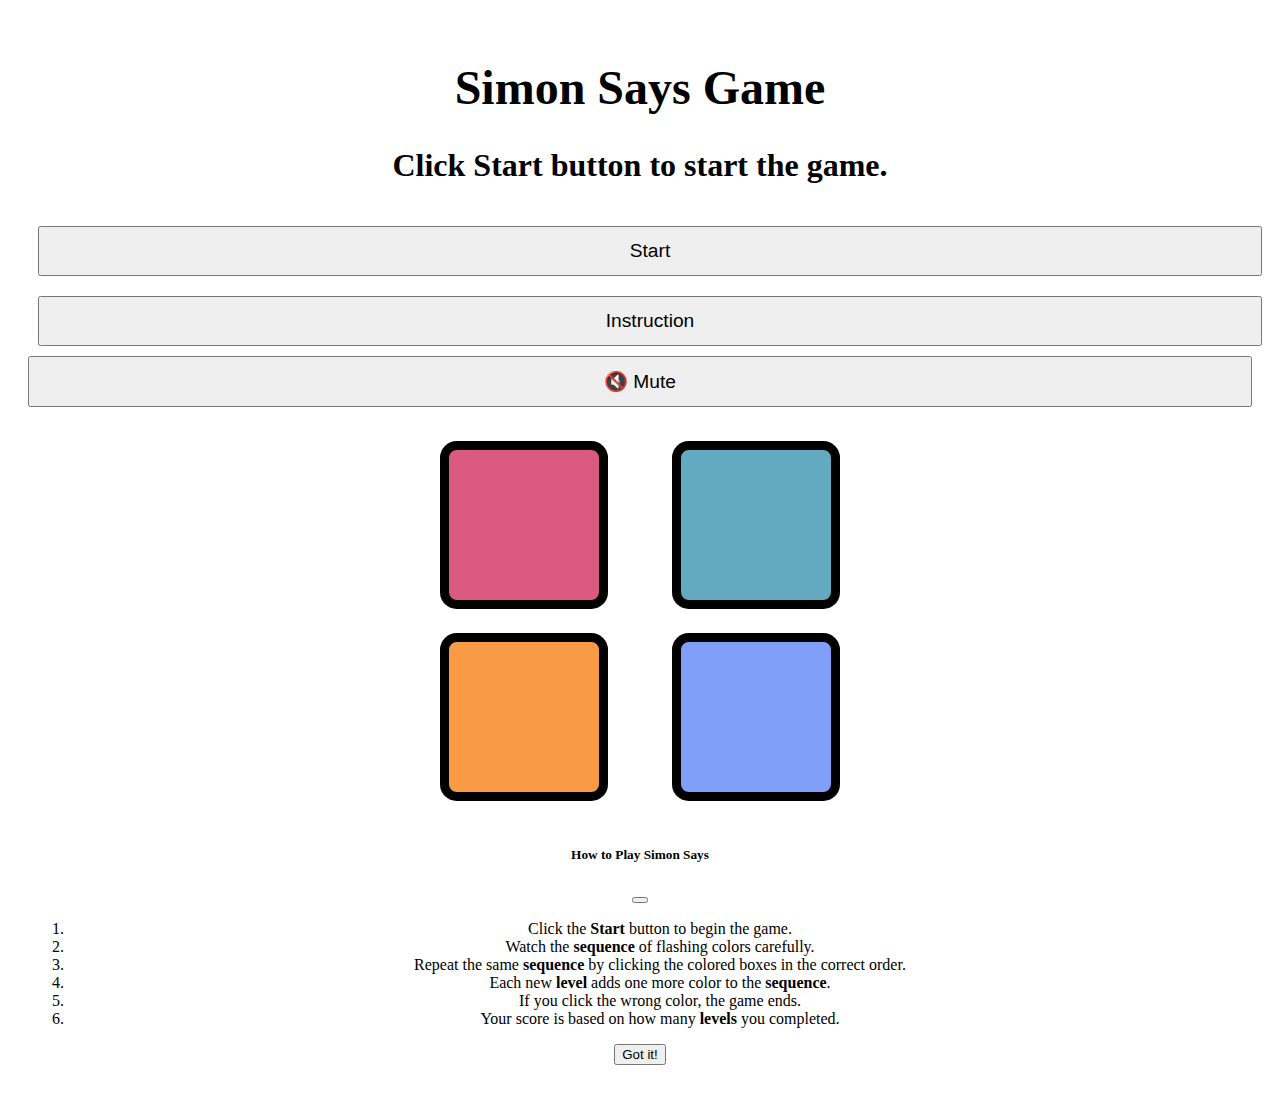
<file: index.html>
<!-- Simon Says Game HTML with Instruction Modal -->
<!DOCTYPE html>
<html lang="en">
<head>
    <meta charset="UTF-8">
    <meta name="viewport" content="width=device-width, initial-scale=1.0">
    <title>Simon Says Game</title>
    <link 
      href="https://cdn.jsdelivr.net/npm/bootstrap@5.3.6/dist/css/bootstrap.min.css" 
      rel="stylesheet" 
      integrity="sha384-4Q6Gf2aSP4eDXB8Miphtr37CMZZQ5oXLH2yaXMJ2w8e2ZtHTl7GptT4jmndRuHDT" 
      crossorigin="anonymous"
    />
    <link rel="stylesheet" href="simon_says.css" />
</head>
<body>
    <h1>Simon Says Game</h1>
    <h3>Click Start button to start the game.</h3>
    
    <button type="button" class="btn btn-info btn-lg start" id="start">Start</button>
    <button type="button" class="btn btn-info btn-lg info" id="info" data-bs-toggle="modal" data-bs-target="#instructionModal">Instruction</button>
    <button type="button" class="btn btn-info btn-lg" id="mute-toggle">🔇 Mute</button>

    
    <div class="button-container">
        <div class="top">
            <div class="box red" type="button" id="red"></div>
            <div class="box yellow" type="button" id="yellow"></div>
        </div>
        <div class="bottom">
            <div class="box green" type="button" id="green"></div>
            <div class="box purple" type="button" id="purple"></div>
        </div>
    </div>

    <!-- Instruction Modal -->
    <div class="modal fade" id="instructionModal" tabindex="-1" aria-labelledby="instructionLabel" aria-hidden="true">
        <div class="modal-dialog modal-dialog-centered">
            <div class="modal-content">
                <div class="modal-header">
                    <h5 class="modal-title" id="instructionLabel">How to Play Simon Says</h5>
                    <button type="button" class="btn-close" data-bs-dismiss="modal" aria-label="Close"></button>
                </div>
                <div class="modal-body text-start">
                    <ol>
                        <li>Click the <strong>Start</strong> button to begin the game.</li>
                        <li>Watch the <strong>sequence</strong> of flashing colors carefully.</li>
                        <li>Repeat the same <strong>sequence</strong> by clicking the colored boxes in the correct order.</li>
                        <li>Each new <strong>level</strong> adds one more color to the <strong>sequence</strong>.</li>
                        <li>If you click the wrong color, the game ends.</li>
                        <li>Your score is based on how many <strong>levels</strong> you completed.</li>
                    </ol>
                </div>
                <div class="modal-footer">
                    <button type="button" class="btn btn-secondary" data-bs-dismiss="modal">Got it!</button>
                </div>
            </div>
        </div>
    </div>

    <script src="https://cdn.jsdelivr.net/npm/bootstrap@5.3.6/dist/js/bootstrap.bundle.min.js" integrity="sha384-j1CDi7MgGQ12Z7Qab0qlWQ/Qqz24Gc6BM0thvEMVjHnfYGF0rmFCozFSxQBxwHKO" crossorigin="anonymous"></script>
    <script src="simon_says.js"></script>
</body>
</html>
</file>
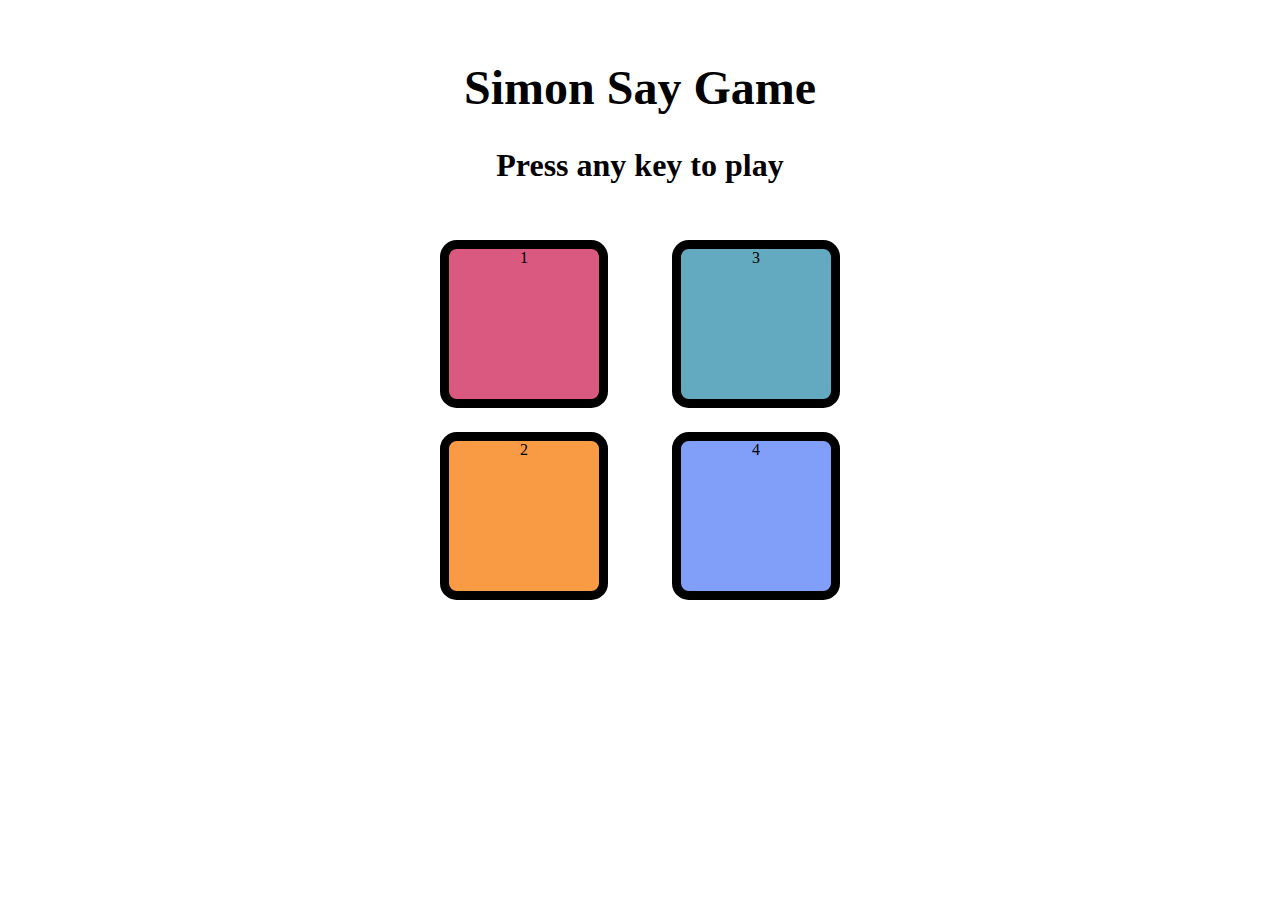
<file: simon_says.html>
<!DOCTYPE html>
<html lang="en">
<head>
    <meta charset="UTF-8">
    <meta name="viewport" content="width=device-width, initial-scale=1.0">
    <title>Simon Say Game</title>
    <link rel="stylesheet" href="simon_says.css">
    
</head>
<body>
    <h1>Simon Say Game</h1>
    <h3>Press any key to play</h3>
    <div class="button-container">
        <div class="top">
            <div class="box red" type="button" id="red">
                1
            </div>
            <div class="box yellow" type="button" id="yellow">
                2
            </div>
        </div>
        <div class="bottom">
            <div class="box green" type="button" id="green">
                3
            </div>
            <div class="box purple" type="button" id="purple">
                4
            </div>
        </div>
    </div>
    <script src="simon_says.js"></script>
</body>
</html>
</file>
<file: simon_says.css>
/* Responsive Headings */
h1 {
  font-size: clamp(1.5rem, 5vw, 3rem);
}

h3 {
  font-size: clamp(1rem, 3vw, 2rem);
}

/* Body layout */
body {
  text-align: center;
  background-color: white;
  padding: 20px;
}

/* Colored game boxes */
.box {
  width: 21vw;
  height: 21vw;
  max-width: 150px;
  max-height: 150px;
  aspect-ratio: 1;
  border-radius: 10%;
  border: 1vh solid black;
  margin: 1.5rem;
  transition: background-color 0.2s ease, filter 0.2s ease;
  cursor: pointer;
}

/* Layout container for color boxes */
.button-container {
  display: flex;
  flex-wrap: wrap;
  justify-content: center;
  gap: 1rem;
}

/* Color definitions */
.red {
  background-color: #d95980;
}

.yellow {
  background-color: #f99b45;
}

.purple {
  background-color: #819ff9;
}

.green {
  background-color: #63aac0;
}

/* Button hover */
.box:hover {
  filter: brightness(1.2);
}

/* Flashing effect (game-triggered) */
.flash {
  background-color: white;
}

/* Flashing effect (user click) */
.userFlash {
  background-color: gold;
}

/* Game over effect */
.gameOver {
  background-color: red;
}

/* Button spacing for original classes */
.start,
.info {
  margin: 10px;
}

/* Responsive buttons (works with Bootstrap grid) */
#start,
#info,
#mute-toggle {
  width: 100%;
  margin-bottom: 10px;
}

/* Uniform large button style */
button.btn-lg {
  font-size: 1.2rem;
  padding: 0.75rem 1rem;
}
</file>
